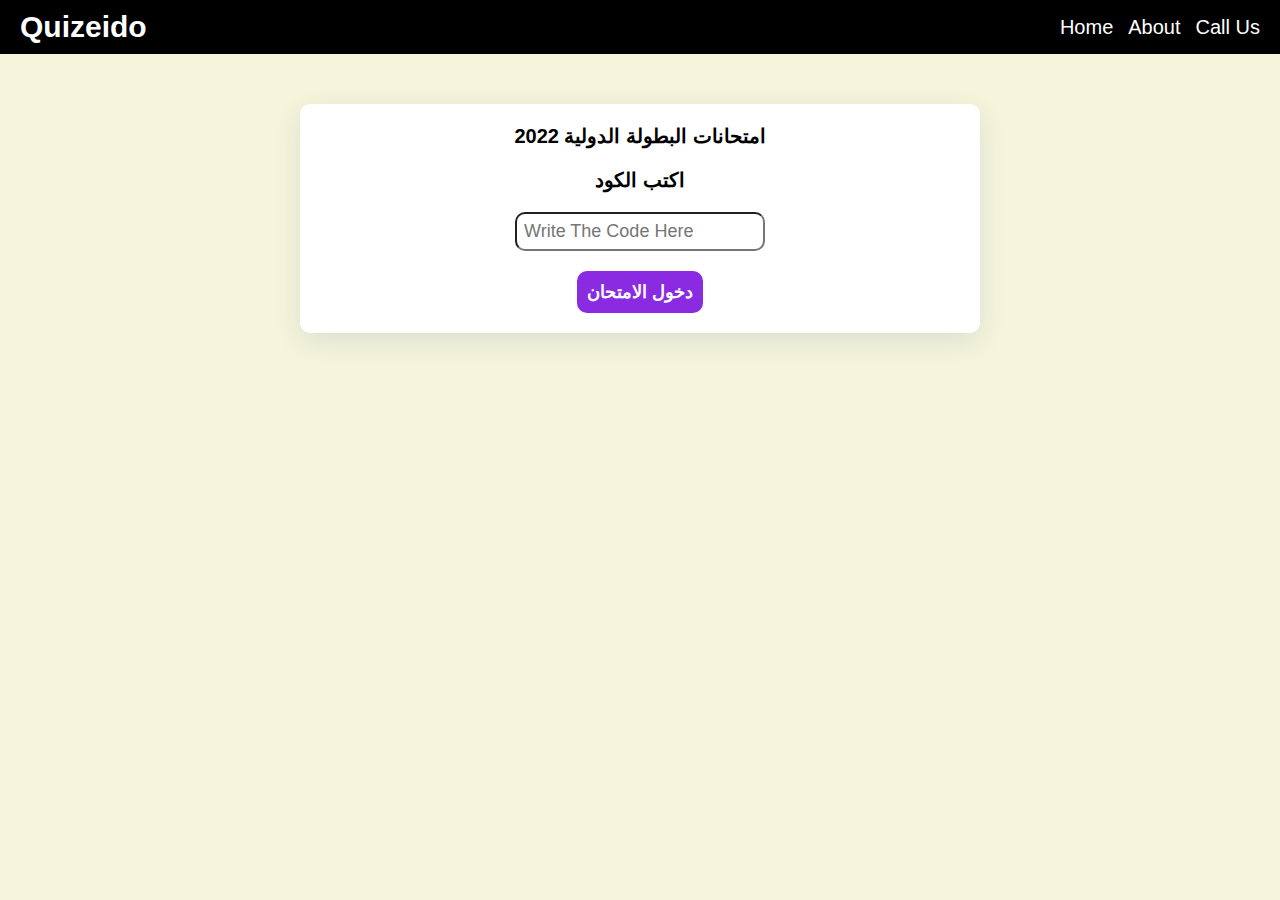
<file: index.html>
<!DOCTYPE html>
<html lang="en">
<head>
    <meta charset="UTF-8">
    <meta http-equiv="X-UA-Compatible" content="IE=edge">
    <meta name="viewport" content="width=device-width, initial-scale=1.0">
    <title>Home Page</title>
    <link rel="stylesheet" href="style.css">
</head>
<body>
    <nav class="nav">
        <h1>Quizeido</h1>
        <div class="nav-contents">
            <a href="index.html">Home</a>
            <a href="#about">About</a>
            <a href="#callus">Call Us</a>
        </div>
    </nav>
    <div class="container">
        <h1>امتحانات البطولة الدولية 2022</h1>
        <h2>اكتب الكود</h2>
        <input type="text" placeholder="Write The Code Here" class="code-input">
        <h4 id="wrong-pass" class="disapear">الكود خاطئ</h4>
        <a href="#" class="submit">دخول الامتحان</a>
    </div>
    <script src="app.js"></script>
</body>
</html>
</file>
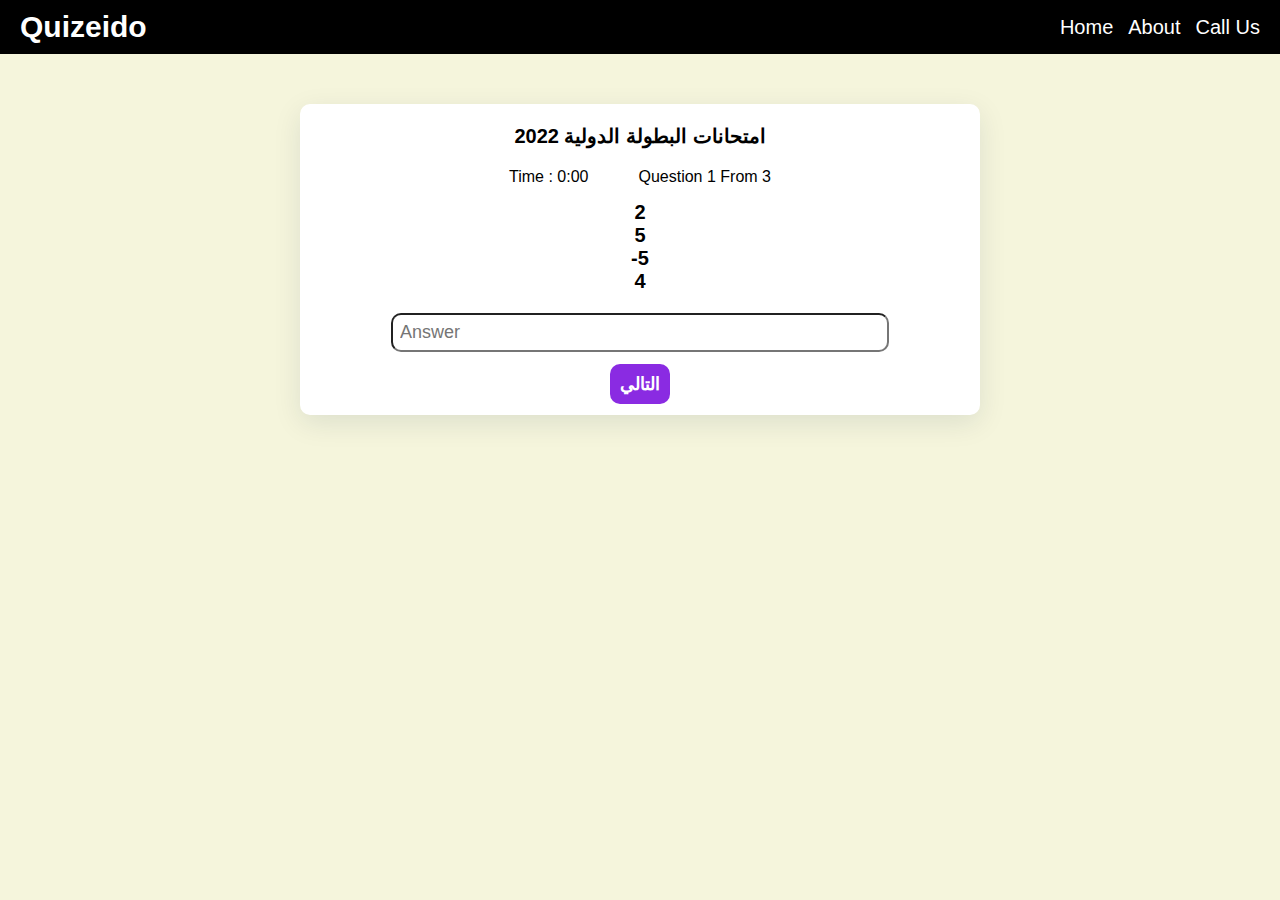
<file: exam1.html>
<!DOCTYPE html>
<html lang="en">
<head>
    <meta charset="UTF-8">
    <meta http-equiv="X-UA-Compatible" content="IE=edge">
    <meta name="viewport" content="width=device-width, initial-scale=1.0">
    <title>Exam Page</title>
    <link rel="stylesheet" href="style.css">
</head>
<body>
    <nav class="nav">
        <h1>Quizeido</h1>
        <div class="nav-contents">
            <a href="index.html">Home</a>
            <a href="#about">About</a>
            <a href="#callus">Call Us</a>
        </div>
    </nav>
    <div class="container">
        <h1>امتحانات البطولة الدولية 2022</h1>
        <div class="second-title">
            <div class="time-counter">
                Time : 0:00
            </div>
            <div class="questions-number">
                Question 0 From 3
            </div>
        </div>
        
        <h2 id="question">
            1 <br>
            2 <br>
            -3 <br>
            4 <br>
        </h2>
        <input type="text" placeholder="Answer" class="answer-input" value="">
        <div class="button-container">
            <a href="#" class="btn disapear" id="back">السابق</a>
            <a href="#" class="btn" id="next">التالي</a>
            <a href="#" class="btn disapear" id="home">انتهاء</a>
        </div>
        
    </div>
    <script src="exam1.js"></script>
</body>
</html>
</file>
<file: style.css>
*{
    font-family:'Franklin Gothic Medium', 'Arial Narrow', Arial, sans-serif;
    font-size: 20px;
    margin: 0;
    padding: 0;
}
body{
    background-color:beige;
    display: flex;
    flex-direction: column;
}
.nav{
    background-color: black;
    display: flex;
    justify-content: space-between;
    align-items: center;
    padding: 10px 20px;
}

.nav h1 {
    font-size: 1.5em;
    color: white;

}


.nav-contents{
    display: flex;
    justify-content:space-around;
}

.nav a{
    text-decoration: none;
    color: white;
    padding-left: 15px;
    transition: all .2s ease-in-out;
}

.nav a:hover{
    transform: scale(1.1);
    cursor: pointer;
}

.container {
    background-color: #fff;
    width: 50%;
    height:fit-content;
    border-radius: 10px;
    padding: 20px;
    margin-left: auto;
    margin-right: auto;
    margin-top: 50px;
    text-align: center; 
    display: flex;
    flex-direction: column;
    justify-content: center;
    align-items: center;
    box-shadow: 0 0.4rem 1.4rem 0 rgba(0, 38, 65, 0.1);

}

.container h1 {
    margin-bottom: 1em;
    font-family:Verdana, Geneva, Tahoma, sans-serif;
    
}

.container h2{
    margin-bottom: 1em;
    font-family:Verdana, Geneva, Tahoma, sans-serif;
}

.code-input{
    padding: 0.4em;
    border-radius: 10px;
    font-size: 0.9em;
    margin-bottom: 10px;
}

.answer-input{
    padding: 0.4em;
    border-radius: 10px;
    font-size: 0.9em;
    margin-bottom: 20px;
    width: 75%;
}

.submit{
    text-decoration: none;
    color: #fff;
    font-family:Verdana, Geneva, Tahoma, sans-serif;
    font-weight: bold;
    font-size: .9em;
    background-color:blueviolet;
    border-radius: 10px;
    padding: 10px;
    margin-top: 10px;
}

.container h4{
    color: red;
}

.disapear{
    display: none;
}

.btn{
    text-decoration: none;
    color: #fff;
    font-family:Verdana, Geneva, Tahoma, sans-serif;
    font-weight: bold;
    font-size: .9em;
    background-color:blueviolet;
    border-radius: 10px;
    padding: 10px;
    margin: 5px;
}

.disabled-btn {
    background-color: gray;
    pointer-events: none;
}

.active-btn{
    background-color:blueviolet;
    pointer-events:all;
}

.second-title{
    display: flex;
    justify-content: space-between;
}

.time-counter{
    font-size: .8em;
    margin-right: auto;
    margin-bottom: 15px;
}
.questions-number{
    font-size: .8em;
    margin-right: auto;
    margin-bottom: 15px;
    margin-left: 50px;
}
</file>
